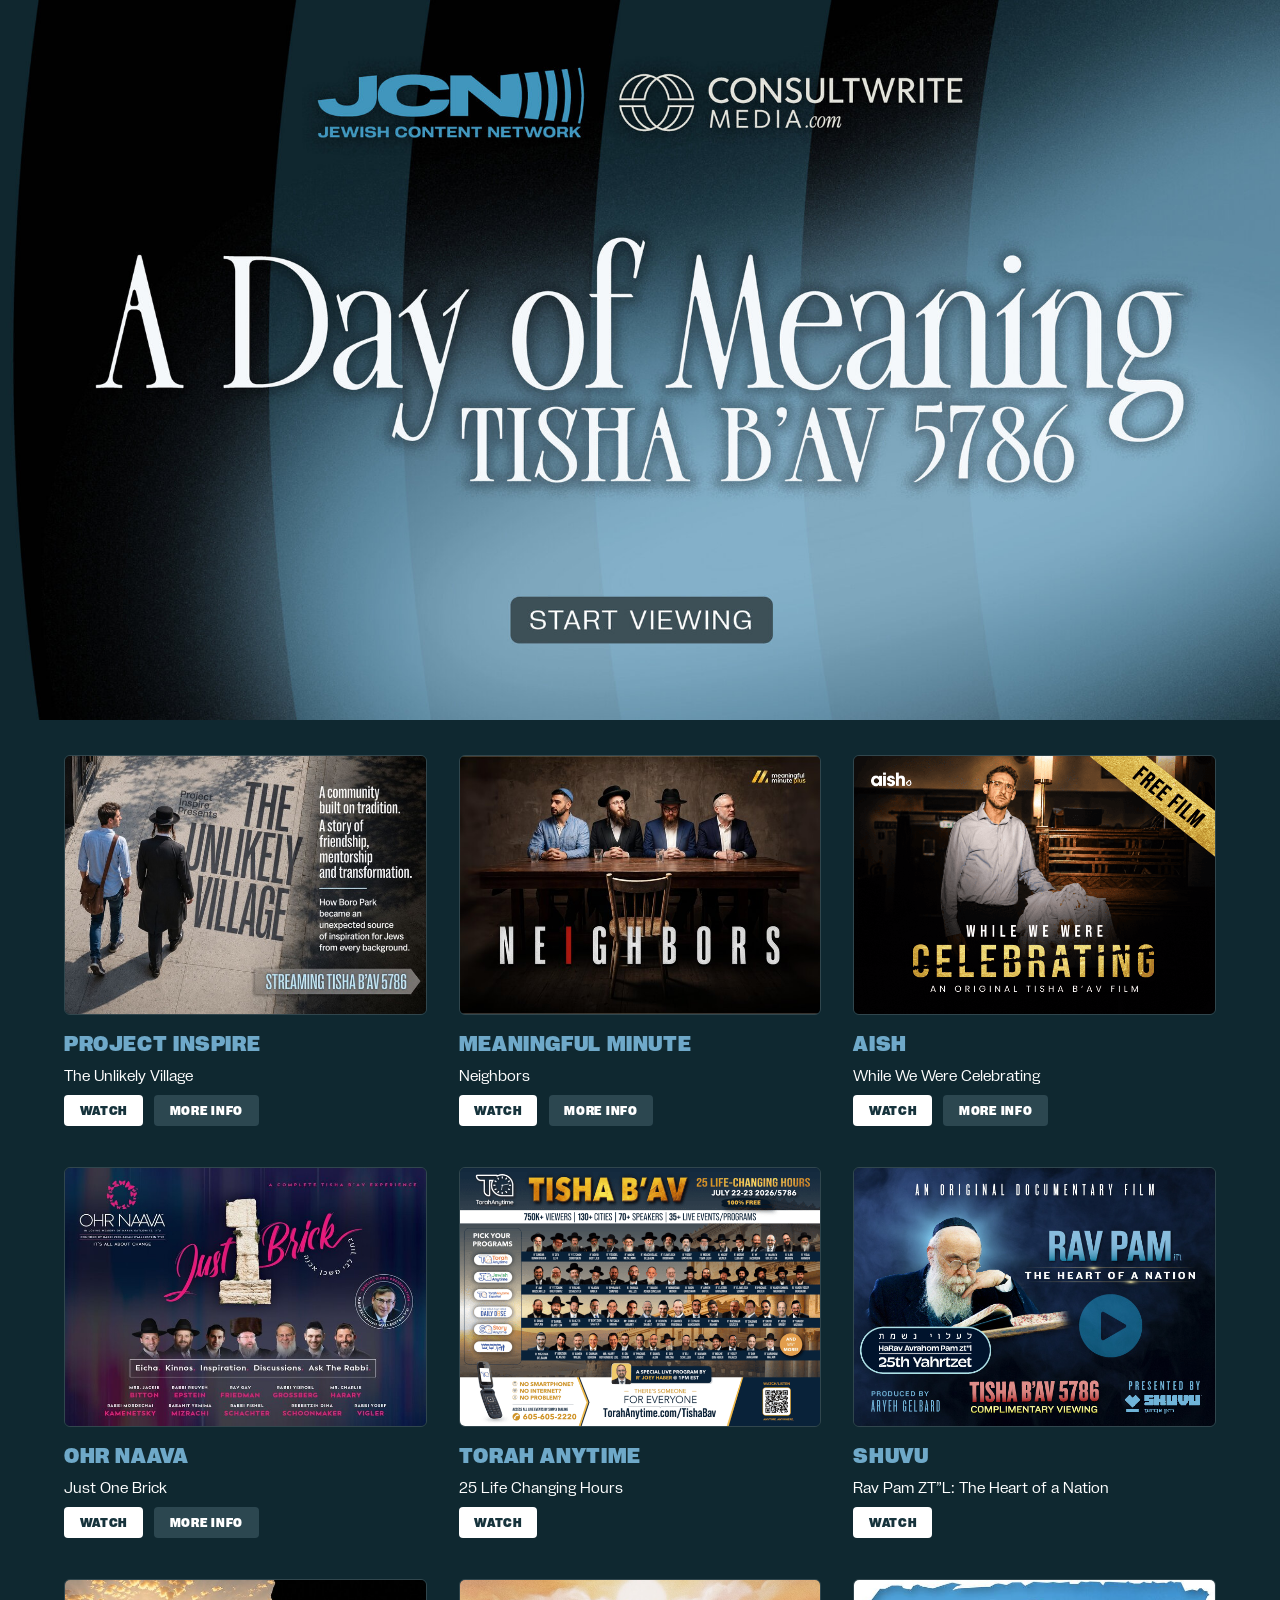
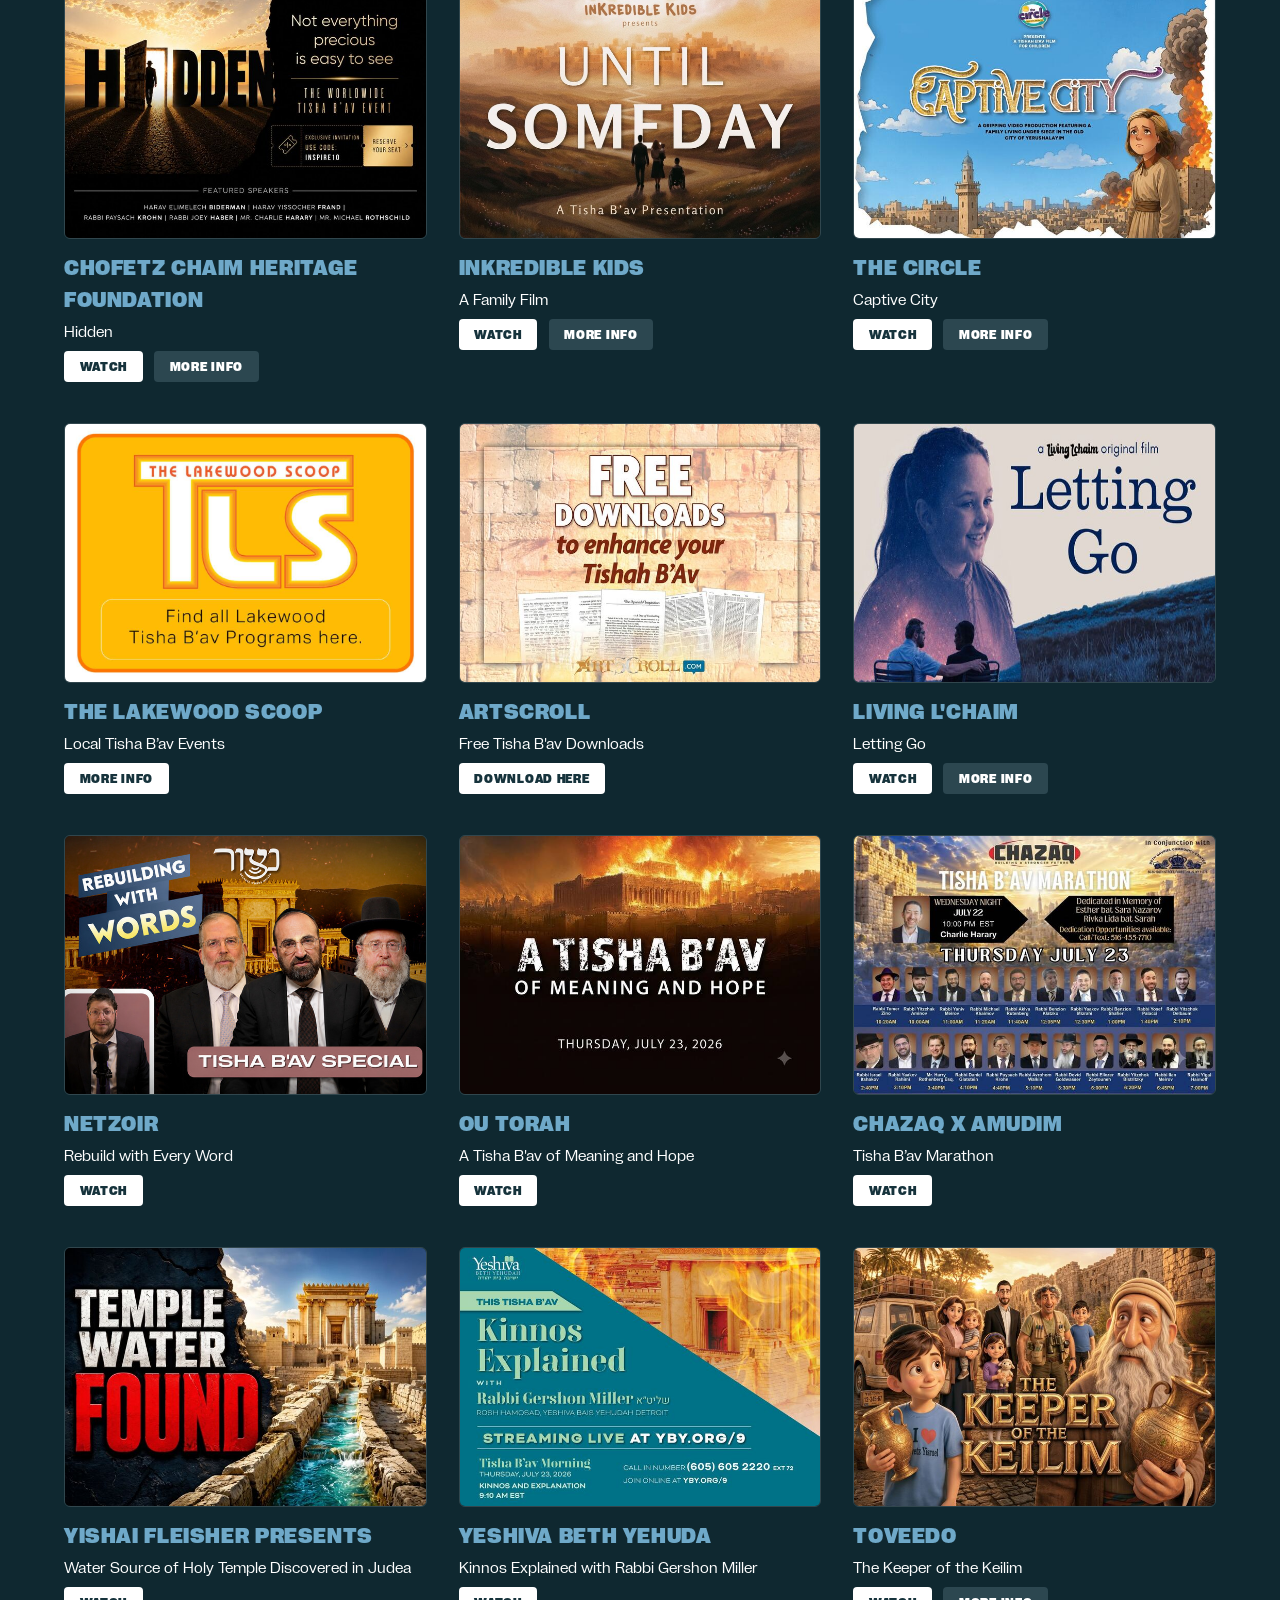
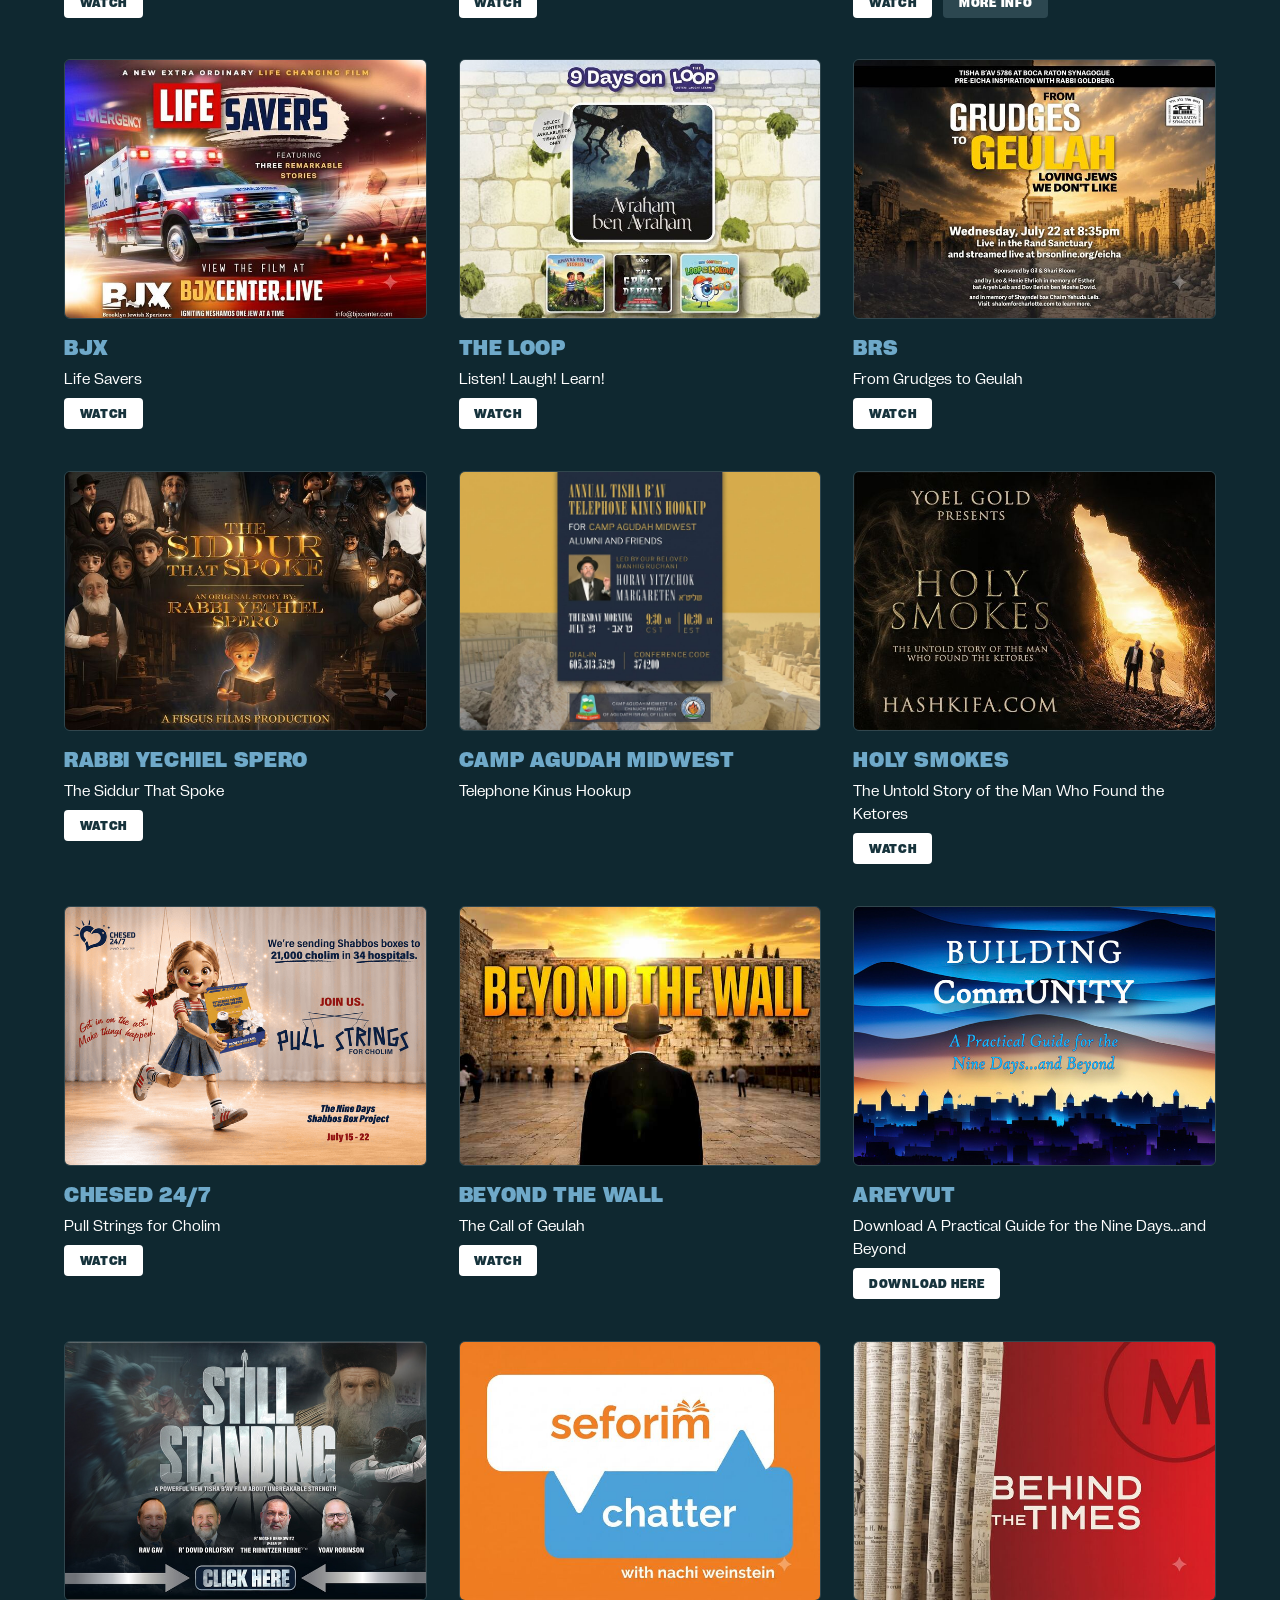
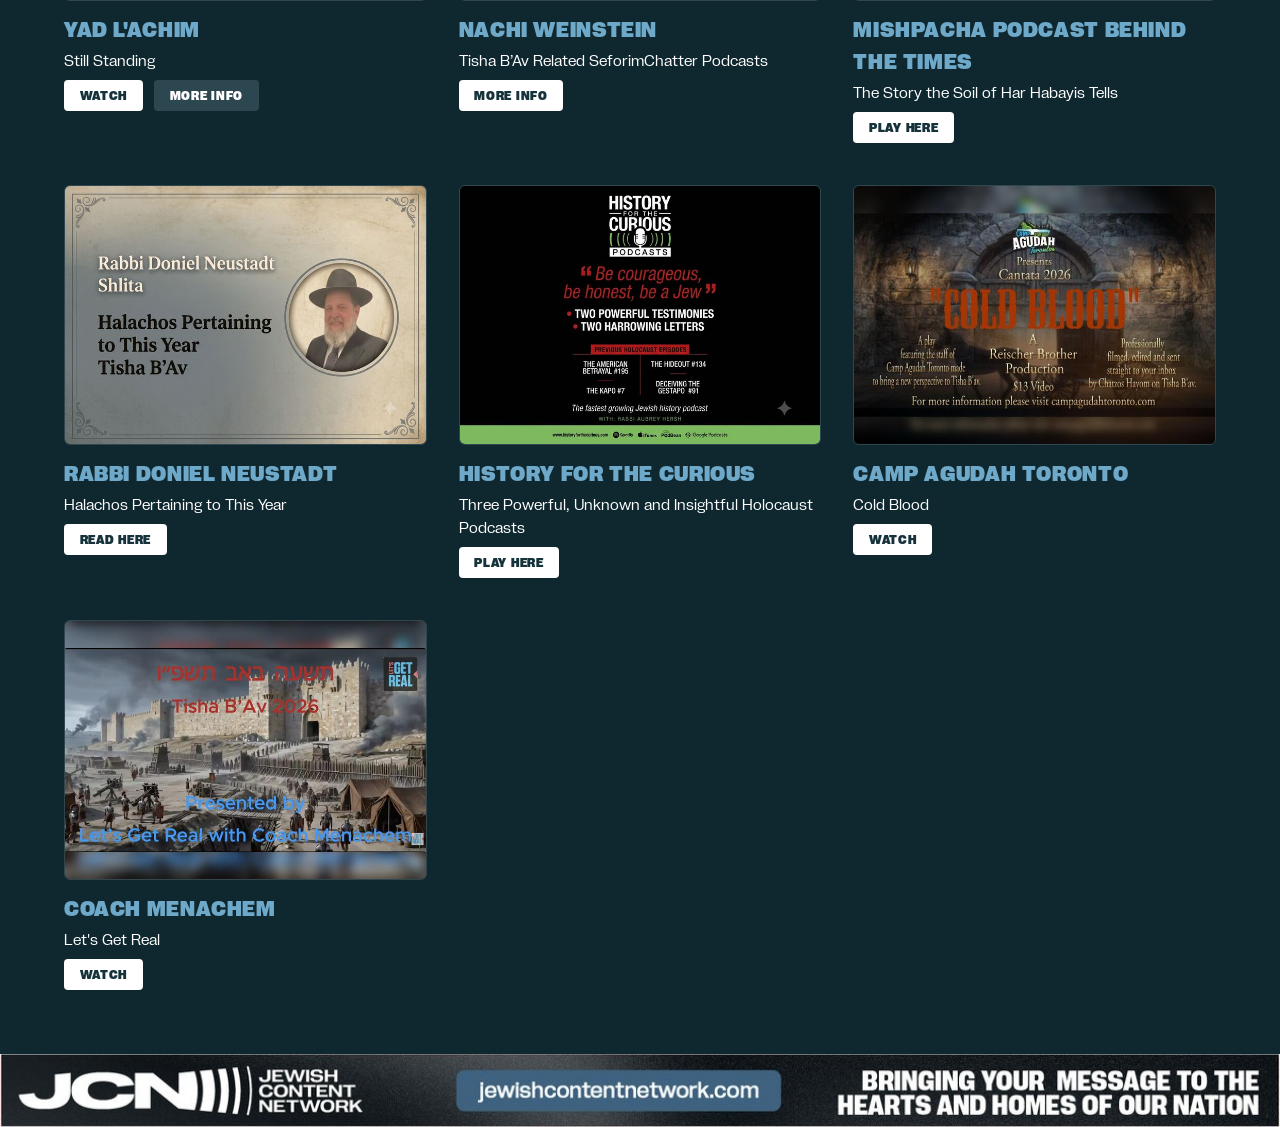
<file: index.html>
<!DOCTYPE html>
<html lang="en">
<head>
<meta charset="UTF-8">
<meta name="viewport" content="width=device-width, initial-scale=1.0">
<title>A Day of Meaning — Tisha B'Av 5786 | Jewish Content Network | Consult Write Media</title>
<meta name="description" content="A Day of Meaning — free inspiring Tisha B'Av content from across the Jewish Content Network.">

<!-- Favicon / tab icon -->
<link rel="icon" href="favicon.svg" type="image/svg+xml">
<link rel="icon" href="favicon.ico" sizes="any">
<link rel="apple-touch-icon" href="apple-touch-icon.png">

<!-- Open Graph (WhatsApp, Facebook, LinkedIn, etc.) -->
<meta property="og:type" content="website">
<meta property="og:site_name" content="A Day of Meaning">
<meta property="og:title" content="A Day of Meaning — Tisha B'Av 5786">
<meta property="og:description" content="Free inspiring Tisha B'Av content from across the Jewish Content Network.">
<meta property="og:url" content="https://dayofmeaning.com/">
<meta property="og:image" content="https://dayofmeaning.com/images/welcome-banner.jpg">
<meta property="og:image:secure_url" content="https://dayofmeaning.com/images/welcome-banner.jpg">
<meta property="og:image:type" content="image/jpeg">
<meta property="og:image:width" content="2000">
<meta property="og:image:height" content="1125">
<meta property="og:image:alt" content="A Day of Meaning — Tisha B'Av 5786">

<!-- Twitter / X -->
<meta name="twitter:card" content="summary_large_image">
<meta name="twitter:title" content="A Day of Meaning — Tisha B'Av 5786">
<meta name="twitter:description" content="Free inspiring Tisha B'Av content from across the Jewish Content Network.">
<meta name="twitter:image" content="https://dayofmeaning.com/images/welcome-banner.jpg">

<link rel="stylesheet" href="css/style.css?v=202607213">
</head>
<body>

<!-- ============ BANNER ============ -->
<header class="banner" id="cover">
  <div class="banner__layout">
  <div class="banner__frame">
    <img src="images/welcome-banner.jpg" alt="A Day of Meaning — Tisha B'Av 5786" class="banner__img">

    <button class="banner__start" id="startViewing" aria-label="Start viewing"></button>
  </div>
  </div>
</header>

<!-- ============ BROWSE ============ -->
<main class="browse" id="browse">

  <!-- Carousel temporarily disabled
  <div class="carousel" id="carousel">
    <button class="carousel__arrow carousel__arrow--prev" id="carPrev" aria-label="Previous">&#8249;</button>
    <div class="carousel__track" id="carTrack">
      slides injected by JS
    </div>
    <button class="carousel__arrow carousel__arrow--next" id="carNext" aria-label="Next">&#8250;</button>
    <span class="carousel__watch-badge">Watch</span>
  </div>
  end carousel -->


  <section class="grid" id="cardGrid">
    <!-- cards injected by JS -->
  </section>

</main>

<!-- ============ FOOTER BANNER ============ -->
<footer class="site-footer">
  <a class="contact__banner" href="https://jewishcontentnetwork.com" target="_blank" rel="noopener">
    <img src="images/footer-banner-jcn.jpg" alt="Jewish Content Network — Bringing your message to the hearts and homes of our nation">
  </a>
</footer>

<!-- ============ MORE INFO MODAL ============ -->
<div class="modal" id="infoModal" role="dialog" aria-modal="true" aria-labelledby="infoModalTitle">
  <div class="modal__dialog">
    <button class="modal__close" data-close aria-label="Close">&times;</button>
    <div class="modal__media" id="infoModalMedia"></div>
    <div class="modal__body">
      <h3 class="modal__title" id="infoModalTitle"></h3>
      <p class="modal__subtitle" id="infoModalSubtitle"></p>
      <p class="modal__desc" id="infoModalDesc"></p>
      <a class="btn btn-watch" id="infoModalWatch" href="#" target="_blank" rel="noopener">Watch</a>
    </div>
  </div>
</div>

<script src="js/script.js?v=2026072239"></script>
<!-- Google Tag -->
<script async src="https://www.googletagmanager.com/gtag/js?id=G-FLT0ZWPQ1G"></script>
<script>
  window.dataLayer = window.dataLayer || [];
  function gtag(){dataLayer.push(arguments);}
  gtag('js', new Date());
  gtag('config', 'G-FLT0ZWPQ1G');
</script>

<!-- Facebook Pixel -->
<script async src="https://connect.facebook.net/en_US/fbevents.js"></script>
<script>
  (function(f, b) {
    if (f.fbq) return;
    var n = f.fbq = function() {
      n.callMethod ?
              n.callMethod.apply(n, arguments) : n.queue.push(arguments)
    };
    if (!f._fbq) f._fbq = n;
    n.push = n;
    n.loaded = !0;
    n.version = '2.0';
    n.queue = [];
  })(window);
  fbq('init', '946843324618419');
  fbq('track', 'PageView');
</script>

<!-- LinkedIn Insight Tag -->
<script>
  _linkedin_partner_id = "10008433";
  window._linkedin_data_partner_ids = window._linkedin_data_partner_ids || [];
  window._linkedin_data_partner_ids.push(_linkedin_partner_id);
  (function(l) {
    if (!l){window.lintrk = function(a,b){window.lintrk.q.push([a,b])};
      window.lintrk.q=[]}
    var s = document.getElementsByTagName("script")[0];
    var b = document.createElement("script");
    b.type = "text/javascript"; b.async = true;
    b.src = "https://snap.licdn.com/li.lms-analytics/insight.min.js";
    s.parentNode.insertBefore(b, s);
  })(window.lintrk);
</script>

<!-- AdRoll Pixel -->
<script>
  adroll_adv_id = "EHWPGXD56JHNRHCSCC2I3F";
  adroll_pix_id = "JRFTQUGK4BHT5HOYBMLGXH";
  (function(w, d) {
    w.__adroll_loaded = true;
    var s = d.createElement('script');
    s.src = 'https://s.adroll.com/j/roundtrip.js';
    s.async = true;
    d.head.appendChild(s);
  })(window, document);
</script>

<!-- Noscript fallbacks -->
<noscript>
  <img height="1" width="1" style="display:none;" alt="" src="https://px.ads.linkedin.com/collect/?pid=10008433&fmt=gif" />
  <img height="1" width="1" style="display:none;" alt="" src="https://www.facebook.com/tr?id=946843324618419&ev=PageView&noscript=1" />
</noscript>
</body>
</html>
</file>
<file: css/style.css>
/* =============================================================
   A Day of Meaning — Tisha B'Av 5786
   Converted from InDesign web-design mockup
   ============================================================= */

@font-face {
  font-family: "Philosykos";
  src: url("../fonts/HVPhilosykos-Bold.otf") format("opentype");
  font-weight: 700;
  font-display: swap;
}
@font-face {
  font-family: "PP Neue Corp";
  src: url("../fonts/PPNeueCorp-NormalUltrabold.otf") format("opentype");
  font-weight: 800;
  font-display: swap;
}
@font-face {
  font-family: "PP Neue Corp";
  src: url("../fonts/PPNeueCorp-NormalRegular.otf") format("opentype");
  font-weight: 400;
  font-display: swap;
}
@font-face {
  font-family: "Minion Pro";
  src: url("../fonts/MinionPro-Regular.otf") format("opentype");
  font-weight: 400;
  font-display: swap;
}

:root {
  --ink-950: #0c2027;
  --ink-900: #0f2830;
  --ink-800: #16333c;
  --steel-700: #2c4750;
  --line: rgba(255,255,255,0.14);

  --sky-400: #6fa9c9;
  --sky-500: #4f93bd;
  --accent-blue: #4a90c2;

  --paper: #eef1f2;
  --ink-text: #16333c;

  --display: "Philosykos", "Minion Pro", Georgia, serif;
  --heading: "PP Neue Corp", Arial, sans-serif;
  --body: "PP Neue Corp", Arial, sans-serif;

  --radius-sm: 4px;
  --radius-md: 6px;
  --container: 1180px;
}

* { box-sizing: border-box; }
html { scroll-behavior: smooth; }

body {
  margin: 0;
  font-family: var(--body);
  font-weight: 400;
  color: #e7edf0;
  background: var(--ink-900);
  -webkit-font-smoothing: antialiased;
}

img { max-width: 100%; display: block; }

.sr-only {
  position: absolute;
  width: 1px; height: 1px;
  padding: 0; margin: -1px;
  overflow: hidden;
  clip: rect(0,0,0,0);
  white-space: nowrap; border: 0;
}

a { color: inherit; text-decoration: none; }

button {
  font-family: inherit;
  cursor: pointer;
}

:focus-visible {
  outline: 2px solid var(--sky-400);
  outline-offset: 2px;
}

/* ---------- Buttons ---------- */
.btn {
  display: inline-block;
  border: none;
  border-radius: var(--radius-sm);
  padding: 0.85em 1.8em;
  font-size: 0.95rem;
  letter-spacing: 0.06em;
  text-transform: uppercase;
  font-weight: 600;
  transition: transform .15s ease, background .15s ease;
}
.btn:hover { transform: translateY(-1px); }

.btn--start {
  background: rgba(30, 48, 56, 0.85);
  color: #fff;
  border: 1px solid rgba(255,255,255,0.35);
}
.btn--start:hover { background: rgba(30, 48, 56, 1); }

.btn--ghost {
  background: rgba(10, 20, 24, 0.55);
  color: #fff;
  border: 1px solid rgba(255,255,255,0.3);
  padding: 0.6em 1.4em;
  font-size: 0.8rem;
}

.btn--dark {
  background: var(--ink-950);
  color: #fff;
  border: 1px solid rgba(255,255,255,0.25);
}

.btn--send { justify-self: start; }

/* ---------- Shared display type ---------- */
.display-title {
  font-family: var(--display);
  font-weight: 700;
  color: #fff;
  margin: 0;
  line-height: 1;
  text-shadow: 0 0 30px rgba(0,0,0,0.55), 0 2px 10px rgba(0,0,0,0.4);
  font-size: clamp(2.6rem, 8vw, 5.5rem);
}
.display-subtitle {
  font-family: var(--heading);
  font-weight: 800;
  color: #fff;
  text-transform: uppercase;
  letter-spacing: 0.08em;
  margin: 0.2em 0 0;
  text-shadow: 0 0 20px rgba(0,0,0,0.5);
  font-size: clamp(1.1rem, 3.2vw, 2.1rem);
}
.display-title--small { font-size: clamp(2rem, 6vw, 3.2rem); }
.display-subtitle--small { font-size: clamp(0.9rem, 2.4vw, 1.3rem); }
.display-title--tiny { font-size: clamp(1.6rem, 4vw, 2.2rem); }
.display-subtitle--tiny { font-size: clamp(0.75rem, 2vw, 1rem); }

/* =============================================================
   BANNER (replaces the old cover + browse topbar/hero)
   ============================================================= */
.banner {
  position: relative;
  background: var(--ink-900);
}
.banner__layout {
  display: flex;
  flex-direction: column;
  align-items: center;
  gap: 0.75rem;
  width: 100%;
  margin: 0 auto;
  padding: 0;
}
/* Full width, but never taller than the viewport (banner is 16:9).
   When the screen is too short for full width, it shrinks and centers. */
.banner__frame {
  position: relative;
  width: min(100%, calc(100svh * 16 / 9));
  line-height: 0;
}
@supports not (height: 100svh) {
  .banner__frame { width: min(100%, calc(100vh * 16 / 9)); }
}
.banner__scoop {
  display: block;
  width: 100%;
  max-width: 1100px;
  padding: 0 0.5rem;
  line-height: 0;
  opacity: 0.95;
  transition: opacity .15s ease;
}
.banner__scoop:hover { opacity: 1; }
.banner__scoop img {
  width: 100%;
  height: auto;
  border-radius: var(--radius-md);
}
@media (max-width: 800px) {
  .banner__layout { gap: 0.5rem; }
}
.banner__img { width: 100%; height: auto; display: block; }

.banner__nav {
  position: absolute;
  top: 3%;
  right: 3%;
  display: flex;
  align-items: center;
  gap: 0.9rem;
  z-index: 5;
}

/* Invisible click target sitting over the "START VIEWING" pill baked into the banner art */
.banner__start {
  position: absolute;
  left: 39%;
  bottom: 9%;
  width: 22%;
  height: 7%;
  background: transparent;
  border: none;
  cursor: pointer;
}

/* =============================================================
   BROWSE
   ============================================================= */
.browse { position: relative; }

/* Carousel */
.carousel {
  position: relative;
  padding: 0 5vw 2rem;
  background: var(--ink-950);
}
.carousel__track {
  display: flex;
  gap: 1rem;
  overflow-x: auto;
  scroll-snap-type: x mandatory;
  padding-bottom: 0.5rem;
  scrollbar-width: none;
}
.carousel__track::-webkit-scrollbar { display: none; }
.carousel__slide {
  flex: 0 0 clamp(220px, 30vw, 320px);
  scroll-snap-align: start;
  border-radius: var(--radius-md);
  overflow: hidden;
  opacity: 0.55;
  transition: opacity .25s ease, transform .25s ease;
}
.carousel__slide.is-center { opacity: 1; transform: scale(1.02); }
.carousel__slide img { width: 100%; aspect-ratio: 7/5; object-fit: fill; }

.carousel__arrow {
  position: absolute;
  top: 45%;
  transform: translateY(-50%);
  background: rgba(10,20,24,0.6);
  color: #fff;
  border: 1px solid rgba(255,255,255,0.3);
  width: 42px; height: 42px;
  border-radius: 50%;
  font-size: 1.4rem;
  line-height: 1;
  z-index: 5;
}
.carousel__arrow--prev { left: calc(5vw - 6px); }
.carousel__arrow--next { right: calc(5vw - 6px); }
.carousel__arrow:hover { background: rgba(10,20,24,0.85); }

.carousel__watch-badge {
  display: block;
  width: fit-content;
  margin: 0.6rem auto 0;
  background: rgba(255,255,255,0.9);
  color: var(--ink-text);
  font-size: 0.75rem;
  letter-spacing: 0.08em;
  text-transform: uppercase;
  font-weight: 700;
  padding: 0.35em 1em;
  border-radius: 3px;
}

/* Card grid */
.grid {
  display: grid;
  grid-template-columns: repeat(2, minmax(0,1fr));
  gap: 2.6rem 2rem;
  padding: 2.2rem 5vw 4rem;
  background: var(--ink-900);
}
@media (min-width: 900px) {
  .grid { grid-template-columns: repeat(3, minmax(0,1fr)); }
}
@media (max-width: 640px) {
  .grid { grid-template-columns: 1fr; }
}

.card { display: flex; flex-direction: column; }
.card__media {
  display: block;
  border-radius: var(--radius-md);
  overflow: hidden;
  border: 1px solid var(--line);
  line-height: 0;
}
.card__media img { width: 100%; aspect-ratio: 7/5; object-fit: fill; }

.card__title {
  font-family: var(--heading);
  font-weight: 800;
  color: var(--sky-400);
  text-transform: uppercase;
  letter-spacing: 0.03em;
  font-size: 1.3rem;
  margin: 0.85rem 0 0.2rem;
}
.card__subtitle {
  font-size: 0.95rem;
  color: #fff;
  margin: 0 0 0.5rem;
}
.card__desc {
  font-size: 0.8rem;
  line-height: 1.45;
  color: rgba(255,255,255,0.65);
  margin: 0 0 0.9rem;
}
.card__actions { display: flex; gap: 0.7rem; }
.card__actions .btn {
  padding: 0.5em 1.3em;
  font-size: 0.75rem;
}
.card__actions .btn-watch {
  background: #fff;
  color: var(--ink-text);
}
.card__actions .btn-info {
  background: var(--steel-700);
  color: #fff;
}

/* =============================================================
   MORE INFO MODAL
   ============================================================= */
.modal {
  position: fixed;
  inset: 0;
  z-index: 100;
  display: none;
  align-items: center;
  justify-content: center;
  padding: 5vh 5vw;
  background: rgba(6, 14, 18, 0.8);
  backdrop-filter: blur(3px);
}
.modal.is-open { display: flex; }

.modal__dialog {
  position: relative;
  width: min(620px, 100%);
  max-height: 90vh;
  overflow-y: auto;
  background: var(--ink-800);
  border: 1px solid var(--line);
  border-radius: var(--radius-md);
  box-shadow: 0 24px 60px rgba(0,0,0,0.55);
}

.modal__close {
  position: absolute;
  top: 0.6rem;
  right: 0.8rem;
  z-index: 2;
  width: 40px; height: 40px;
  background: rgba(6,14,18,0.6);
  color: #fff;
  border: 1px solid rgba(255,255,255,0.3);
  border-radius: 50%;
  font-size: 1.6rem;
  line-height: 1;
}
.modal__close:hover { background: rgba(6,14,18,0.9); }

.modal__media { display: block; line-height: 0; }
.modal__media img {
  width: 100%;
  aspect-ratio: 7/5;
  object-fit: fill;
  border-radius: var(--radius-md) var(--radius-md) 0 0;
}

/* Trailer variant */
.modal__media--trailer {
  background: #000;
  border-radius: var(--radius-md) var(--radius-md) 0 0;
  overflow: hidden;
}
.modal__trailer-label {
  margin: 0;
  padding: 0.7rem 1rem;
  font-family: var(--heading);
  font-weight: 800;
  font-size: 0.95rem;
  letter-spacing: 0.08em;
  text-transform: uppercase;
  color: #fff;
  line-height: 1;
}
.modal__video-wrap { line-height: 0; }
.modal__video {
  width: 100%;
  aspect-ratio: 16/9;
  border: 0;
  display: block;
  background: #000;
}
/* Instagram reels are vertical and include post chrome — give them room */
.modal__video--ig {
  aspect-ratio: 9/16;
  max-width: 320px;
  max-height: 56vh;
  margin: 0 auto;
  background: #fff;
}

.modal__body { padding: 1.6rem 1.8rem 2rem; }
.modal__title {
  font-family: var(--heading);
  font-weight: 800;
  color: var(--sky-400);
  text-transform: uppercase;
  letter-spacing: 0.03em;
  font-size: 1.4rem;
  margin: 0 0 0.2rem;
}
.modal__subtitle {
  font-size: 1rem;
  color: #fff;
  margin: 0 0 1rem;
}
.modal__desc {
  font-size: 0.9rem;
  line-height: 1.55;
  color: rgba(255,255,255,0.7);
  margin: 0 0 1.4rem;
}
.modal__body .btn-watch {
  background: #fff;
  color: var(--ink-text);
  padding: 0.6em 1.6em;
  font-size: 0.8rem;
}

/* =============================================================
   CONTACT
   ============================================================= */
.contact {
  background: url("../images/header-bg.jpg") center/cover no-repeat, var(--ink-950);
}
.contact__header {
  display: flex;
  align-items: center;
  justify-content: space-between;
  gap: 1rem;
  padding: 1.6rem 5vw;
}

.contact__body {
  background: var(--paper);
  color: var(--ink-text);
  padding: 4vh 6vw;
  display: grid;
  grid-template-columns: 1fr;
  gap: 3rem;
  align-items: center;
}
@media (min-width: 800px) {
  .contact__body { grid-template-columns: 1fr 1fr; }
}

.contact__brands { display: flex; justify-content: center; }
.contact__logo { width: min(420px, 80vw); filter: none; }
/* logo asset was extracted for dark bg; invert for light contact section */
.contact__logo { filter: invert(1) brightness(0.15) contrast(1.1); }

.contact__embed {
  width: 100%;
  border-radius: var(--radius-md);
  overflow: hidden;
  box-shadow: 0 12px 30px rgba(0,0,0,0.2);
  background: #0f2830;
}
.contact__embed-frame {
  display: block;
  width: 100%;
  height: 640px;
  border: 0;
}
@media (max-width: 800px) {
  .contact__embed-frame { height: 560px; }
}

.contact__form {
  display: grid;
  gap: 1.1rem;
  background: #dfe6e9;
  padding: 1.8rem;
  border-radius: var(--radius-md);
}
.field { display: grid; gap: 0.35rem; font-size: 0.85rem; letter-spacing: 0.03em; text-transform: uppercase; }
.field input, .field textarea {
  font-family: var(--body);
  font-size: 1rem;
  padding: 0.7em 0.8em;
  border: none;
  border-radius: 3px;
  background: #fff;
  color: var(--ink-text);
  resize: vertical;
}
.contact__success {
  font-size: 0.85rem;
  color: #1c6b3a;
  font-weight: 700;
}

.contact__banner { display: block; line-height: 0; }
.contact__banner img { width: 100%; display: block; }

/* =============================================================
   Responsive tweaks
   ============================================================= */
@media (max-width: 640px) {
  .banner__nav { top: 2%; right: 3%; gap: 0.4rem; }
}

@media (prefers-reduced-motion: reduce) {
  html { scroll-behavior: auto; }
  .btn:hover { transform: none; }
  * { transition: none !important; }
}
</file>
